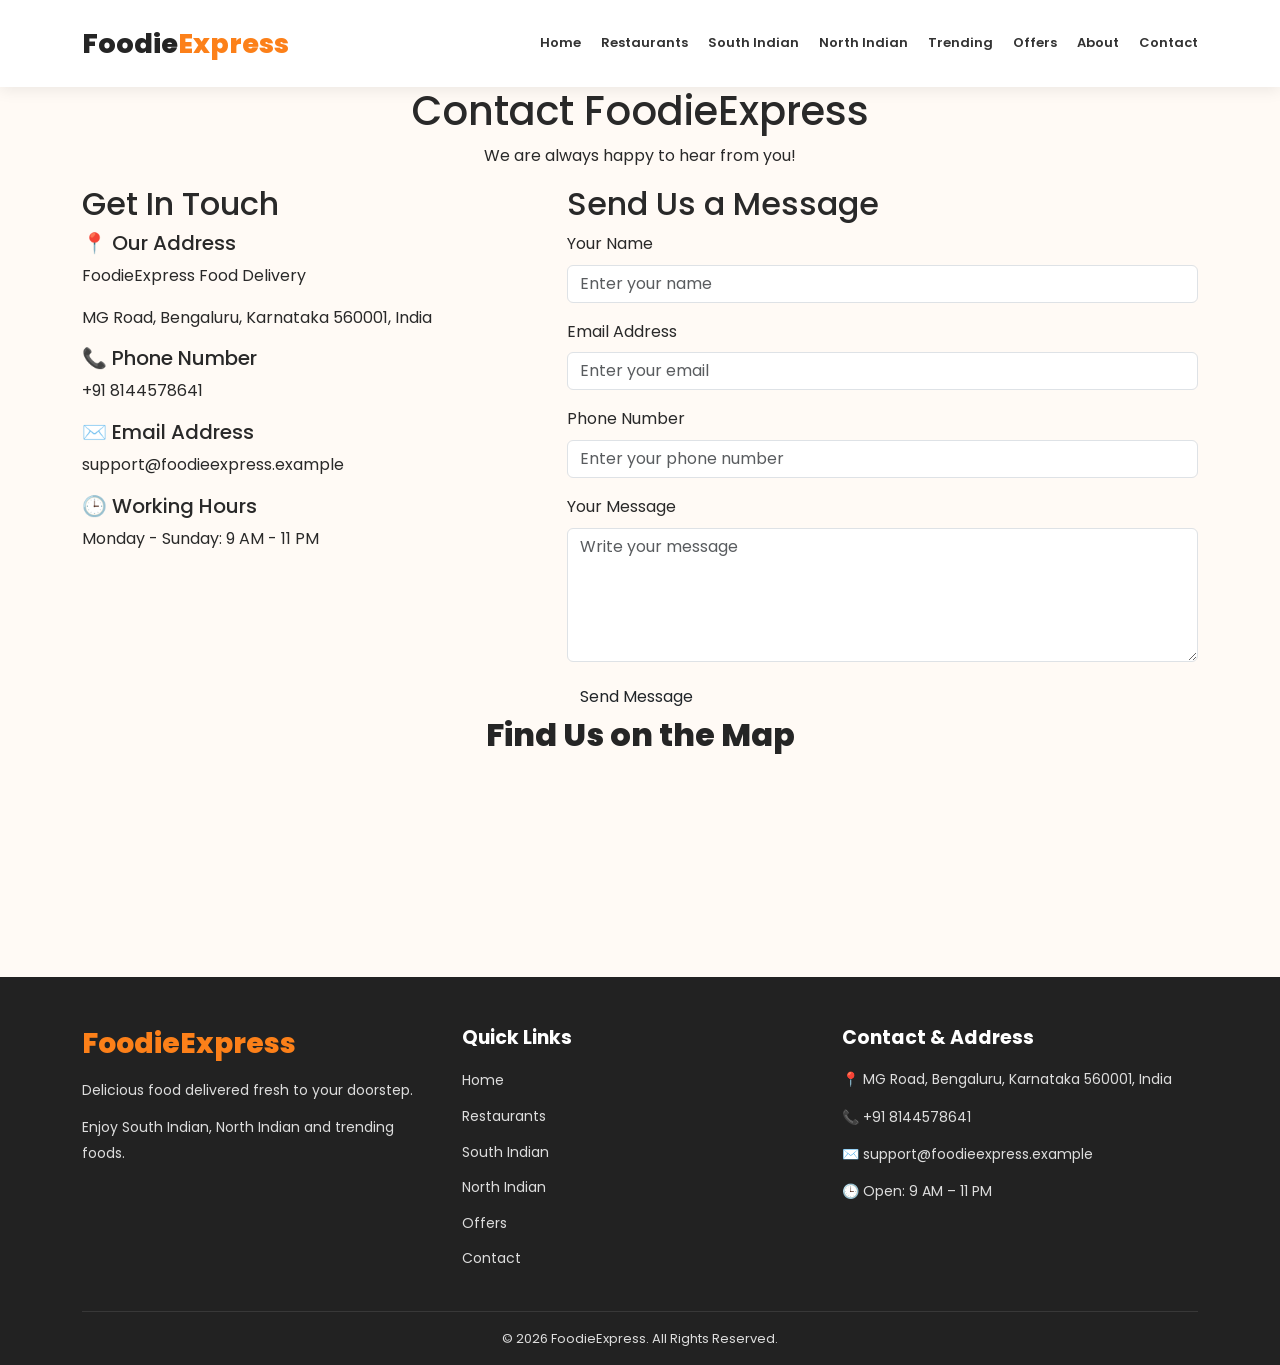
<file: contact.html>
<!DOCTYPE html>
<html lang="en">
<head>
    <meta charset="UTF-8">
    <meta name="viewport" content="width=device-width, initial-scale=1.0">
    <title>Contact Us | FoodieExpress</title>

    <link href="https://cdn.jsdelivr.net/npm/bootstrap@5.3.3/dist/css/bootstrap.min.css" rel="stylesheet">
    <link rel="stylesheet" href="style.css">
</head>
<body>

<!-- Navbar -->
<nav class="navbar">
    <div class="container">
        <a class="navbar-brand" href="index.html">Foodie<span>Express</span></a>

        <input type="checkbox" id="menu-toggle">
        <label for="menu-toggle" class="menu-icon">☰</label>

        <div class="nav-links">
            <a href="index.html">Home</a>
            <a href="restaurants.html">Restaurants</a>
            <a href="south-indian.html">South Indian</a>
            <a href="north-indian.html">North Indian</a>
            <a href="trending.html">Trending</a>
            <a href="offers.html">Offers</a>
            <a href="about.html">About</a>
            <a href="contact.html">Contact</a>
        </div>
    </div>
</nav>

<!-- Contact Banner -->
<section class="hero text-center">
    <div class="container">
        <h1>Contact FoodieExpress</h1>
        <p>We are always happy to hear from you!</p>
    </div>
</section>

<!-- Contact Information -->
<section class="section container">
    <div class="row g-5">

        <div class="col-md-5">
            <h2>Get In Touch</h2>

            <div class="contact-info">
                <h5>📍 Our Address</h5>
                <p>FoodieExpress Food Delivery</p>
                <p>MG Road, Bengaluru, Karnataka 560001, India</p>

                <h5>📞 Phone Number</h5>
                <p>+91 8144578641</p>

                <h5>✉️ Email Address</h5>
                <p>support@foodieexpress.example</p>

                <h5>🕒 Working Hours</h5>
                <p>Monday - Sunday: 9 AM - 11 PM</p>
            </div>
        </div>

        <div class="col-md-7">
            <h2>Send Us a Message</h2>

            <form action="mailto:support@foodieexpress.example"
                  method="post" enctype="text/plain">

                <div class="mb-3">
                    <label class="form-label">Your Name</label>
                    <input type="text" name="Name"
                           class="form-control"
                           placeholder="Enter your name" required>
                </div>

                <div class="mb-3">
                    <label class="form-label">Email Address</label>
                    <input type="email" name="Email"
                           class="form-control"
                           placeholder="Enter your email" required>
                </div>

                <div class="mb-3">
                    <label class="form-label">Phone Number</label>
                    <input type="tel" name="Phone"
                           class="form-control"
                           placeholder="Enter your phone number">
                </div>

                <div class="mb-3">
                    <label class="form-label">Your Message</label>
                    <textarea name="Message"
                              class="form-control"
                              rows="5"
                              placeholder="Write your message"
                              required></textarea>
                </div>

                <button type="submit" class="btn food-btn">
                    Send Message
                </button>
            </form>
        </div>

    </div>
</section>

<!-- Google Map -->

<section class="map-section">
    <div class="container">
        <h2 class="section-title">Find Us on the Map</h2>

        <div class="map-container">
            <iframe
                src="https://maps.google.com/maps?q=MG%20Road%2C%20Bengaluru%2C%20Karnataka%2C%20India&t=&z=14&ie=UTF8&iwloc=&output=embed"
                title="FoodieExpress location map"
                width="100%"
                height="200"
                style="border:0;"
                loading="eager"
                allowfullscreen
                referrerpolicy="no-referrer-when-downgrade">
            </iframe>
        </div>
    </div>
</section>


<!-- Footer -->

<footer class="footer">
    <div class="container">
        <div class="row gy-4">

            <div class="col-lg-4 col-md-6">
                <h3>FoodieExpress</h3>
                <p>Delicious food delivered fresh to your doorstep.</p>
                <p>Enjoy South Indian, North Indian and trending foods.</p>
            </div>

            <div class="col-lg-4 col-md-6">
                <h4>Quick Links</h4>
                <ul class="footer-links">
                    <li><a href="index.html">Home</a></li>
                    <li><a href="restaurants.html">Restaurants</a></li>
                    <li><a href="south-indian.html">South Indian</a></li>
                    <li><a href="north-indian.html">North Indian</a></li>
                    <li><a href="offers.html">Offers</a></li>
                    <li><a href="contact.html">Contact</a></li>
                </ul>
            </div>

            <div class="col-lg-4 col-md-12">
                <h4>Contact & Address</h4>
                <p>📍 MG Road, Bengaluru, Karnataka 560001, India</p>
                <p>📞 +91 8144578641</p>
                <p>✉️ support@foodieexpress.example</p>
                <p>🕒 Open: 9 AM – 11 PM</p>
            </div>

        </div>

        <hr class="footer-line">

        <div class="footer-bottom">
            <p>© 2026 FoodieExpress. All Rights Reserved.</p>
        </div>
    </div>
</footer>
</file>
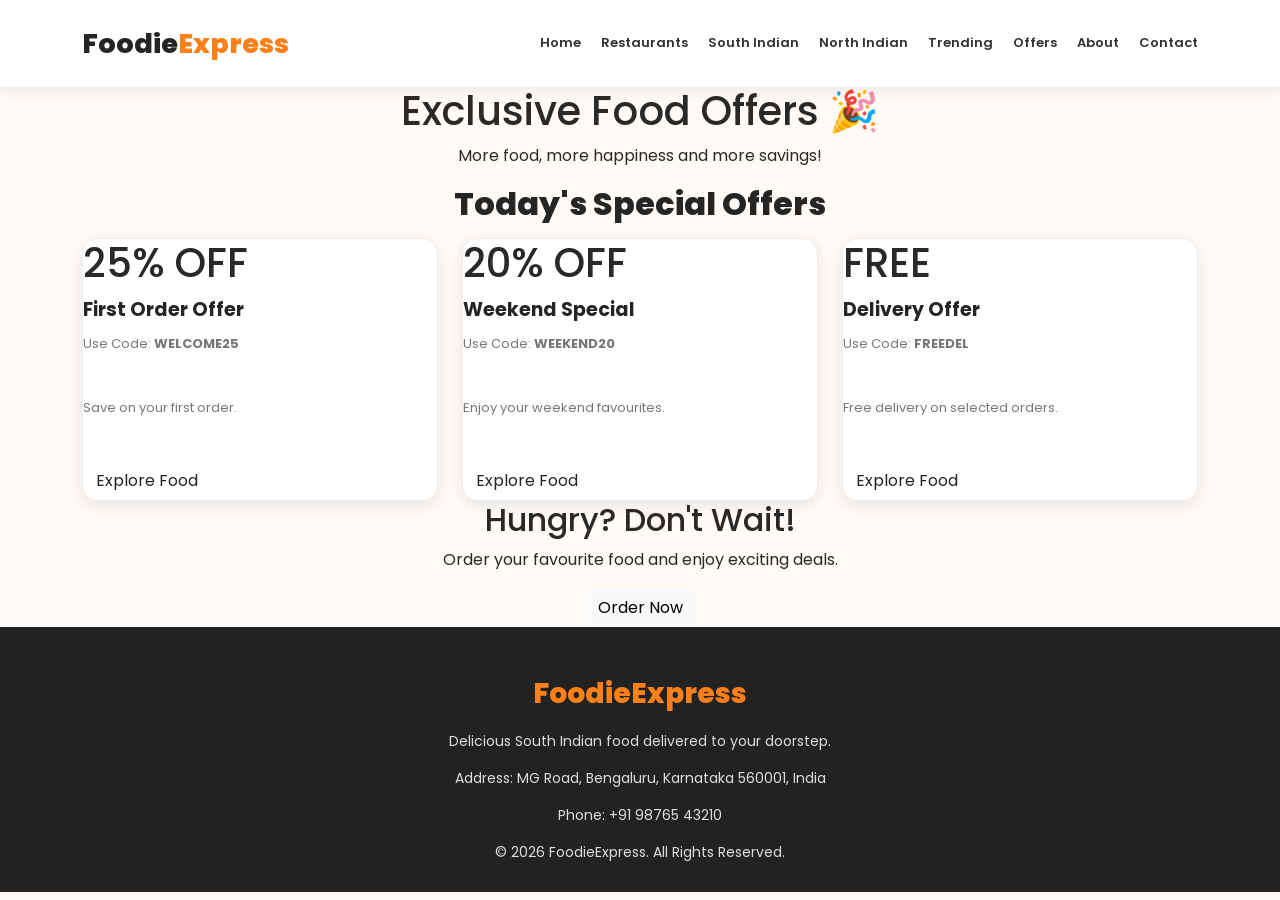
<file: offers.html>
<!DOCTYPE html>
<html lang="en">
<head>
    <meta charset="UTF-8">
    <meta name="viewport" content="width=device-width, initial-scale=1.0">
    <title>Offers | FoodieExpress</title>
    <link href="https://cdn.jsdelivr.net/npm/bootstrap@5.3.3/dist/css/bootstrap.min.css" rel="stylesheet">
    <link rel="stylesheet" href="style.css">
</head>
<body>

<nav class="navbar">
    <div class="container">
        <a class="navbar-brand" href="index.html">Foodie<span>Express</span></a>
        <input type="checkbox" id="menu-toggle">
        <label for="menu-toggle" class="menu-icon">☰</label>
        <div class="nav-links">
            <a href="index.html">Home</a>
            <a href="restaurants.html">Restaurants</a>
            <a href="south-indian.html">South Indian</a>
            <a href="north-indian.html">North Indian</a>
            <a href="trending.html">Trending</a>
            <a href="offers.html">Offers</a>
            <a href="about.html">About</a>
            <a href="contact.html">Contact</a>
        </div>
    </div>
</nav>

<section class="hero text-center">
    <div class="container">
        <h1>Exclusive Food Offers 🎉</h1>
        <p>More food, more happiness and more savings!</p>
    </div>
</section>

<section class="section container">
    <h2 class="section-title">Today's Special Offers</h2>

    <div class="row g-4">
        <div class="col-md-4">
            <div class="food-card offer-card">
                <h1>25% OFF</h1>
                <h4>First Order Offer</h4>
                <p>Use Code: <strong>WELCOME25</strong></p>
                <p>Save on your first order.</p>
                <a href="restaurants.html" class="btn food-btn">Explore Food</a>
            </div>
        </div>

        <div class="col-md-4">
            <div class="food-card offer-card">
                <h1>20% OFF</h1>
                <h4>Weekend Special</h4>
                <p>Use Code: <strong>WEEKEND20</strong></p>
                <p>Enjoy your weekend favourites.</p>
                <a href="restaurants.html" class="btn food-btn">Explore Food</a>
            </div>
        </div>

        <div class="col-md-4">
            <div class="food-card offer-card">
                <h1>FREE</h1>
                <h4>Delivery Offer</h4>
                <p>Use Code: <strong>FREEDEL</strong></p>
                <p>Free delivery on selected orders.</p>
                <a href="restaurants.html" class="btn food-btn">Explore Food</a>
            </div>
        </div>
    </div>
</section>

<section class="offer-banner text-center">
    <div class="container">
        <h2>Hungry? Don't Wait!</h2>
        <p>Order your favourite food and enjoy exciting deals.</p>
        <a href="restaurants.html" class="btn btn-light">Order Now</a>
    </div>
</section>

<footer class="footer text-center">
    <div class="container">
        <h3>FoodieExpress</h3>
        <p>Delicious South Indian food delivered to your doorstep.</p>
        <p>Address: MG Road, Bengaluru, Karnataka 560001, India</p>
        <p>Phone: +91 98765 43210</p>
        <p>© 2026 FoodieExpress. All Rights Reserved.</p>
    </div>
</footer>

</body>
</html>
</file>
<file: style.css>
/* =========================================
   FOODIEEXPRESS - COMPLETE HOME PAGE CSS
   HTML + CSS + BOOTSTRAP | NO JAVASCRIPT
========================================= */

@import url('https://fonts.googleapis.com/css2?family=Poppins:wght@400;500;600;700;800&display=swap');

/* BASIC SETTINGS */

* {
    margin: 0;
    padding: 0;
    box-sizing: border-box;
}

html {
    scroll-behavior: smooth;
}

body {
    font-family: 'Poppins', sans-serif;
    background: #fffaf5;
    color: #292929;
    line-height: 1.6;
}

:root {
    --orange: #fc8019;
    --dark-orange: #e96b08;
    --cream: #fff3e5;
    --dark: #252525;
    --white: #ffffff;
    --gray: #777777;
}

/* =========================================
   NAVBAR
========================================= */

.navbar {
    background: #ffffff;
    padding: 17px 0;
    box-shadow: 0 3px 15px rgba(0,0,0,0.08);
    position: sticky;
    top: 0;
    z-index: 1000;
}

.navbar .container {
    display: flex;
    align-items: center;
    justify-content: space-between;
}

.navbar-brand {
    font-size: 27px;
    font-weight: 800;
    color: var(--dark);
    text-decoration: none;
}

.navbar-brand span {
    color: var(--orange);
}

.nav-links {
    display: flex;
    align-items: center;
    gap: 20px;
}

.nav-links a {
    text-decoration: none;
    color: #333333;
    font-size: 13px;
    font-weight: 600;
    transition: 0.3s;
}

.nav-links a:hover {
    color: var(--orange);
}

#menu-toggle {
    display: none;
}

.menu-icon {
    display: none;
    font-size: 29px;
    color: var(--orange);
    cursor: pointer;
}

/* =========================================
   HOME AUTOMATIC IMAGE SLIDER
========================================= */

.home-slider {
    width: 100%;
    height: 520px;
    overflow: hidden;
    position: relative;
}

.slider-track {
    display: flex;
    width: 300%;
    height: 100%;
    animation: foodSlider 18s infinite;
}

.slide {
    width: 33.333333%;
    height: 100%;
    position: relative;
    flex-shrink: 0;
    overflow: hidden;
}

.slide img {
    width: 100%;
    height: 100%;
    object-fit: cover;
    display: block;
}

.slide::after {
    content: "";
    position: absolute;
    inset: 0;
    background: linear-gradient(
        90deg,
        rgba(0,0,0,0.72),
        rgba(0,0,0,0.15)
    );
}

.slide-content {
    position: absolute;
    top: 50%;
    left: 10%;
    transform: translateY(-50%);
    color: white;
    z-index: 2;
    max-width: 650px;
}

.hero-tag {
    display: inline-block;
    background: var(--orange);
    color: white;
    padding: 8px 15px;
    border-radius: 5px;
    font-size: 13px;
    font-weight: 600;
    margin-bottom: 18px;
}

.slide-content h1 {
    font-size: 45px;
    font-weight: 800;
    line-height: 1.25;
    margin-bottom: 18px;
}

.slide-content p {
    font-size: 17px;
    margin-bottom: 25px;
}

.slide-btn {
    display: inline-block;
    background: var(--orange);
    color: white;
    padding: 13px 30px;
    border-radius: 30px;
    text-decoration: none;
    font-weight: 600;
    transition: 0.3s;
}

.slide-btn:hover {
    background: var(--dark-orange);
    color: white;
    transform: translateY(-3px);
}

/* SLIDER ANIMATION */

@keyframes foodSlider {

    0%, 28% {
        transform: translateX(0);
    }

    33%, 61% {
        transform: translateX(-33.333333%);
    }

    66%, 94% {
        transform: translateX(-66.666666%);
    }

    100% {
        transform: translateX(0);
    }
}

/* =========================================
   WELCOME SECTION
========================================= */

.welcome-section {
    padding: 65px 0;
    background: #ffffff;
}

.section-title {
    font-size: 32px;
    font-weight: 800;
    text-align: center;
    margin-bottom: 15px;
    color: var(--dark);
}

.section-title span {
    color: var(--orange);
}

.welcome-text {
    max-width: 750px;
    margin: 0 auto 25px;
    color: var(--gray);
    font-size: 15px;
}

.main-btn {
    display: inline-block;
    background: var(--orange);
    color: white;
    padding: 12px 28px;
    border-radius: 30px;
    text-decoration: none;
    font-weight: 600;
    transition: 0.3s;
}

.main-btn:hover {
    background: var(--dark-orange);
    color: white;
}

/* =========================================
   COMMON SECTION SUBTITLE
========================================= */

.section-subtitle {
    color: var(--gray);
    text-align: center;
    margin-bottom: 35px;
    font-size: 14px;
}

/* =========================================
   CATEGORY SECTION
========================================= */

.category-section {
    padding: 65px 0;
    background: var(--cream);
}

.category-card {
    height: 100%;
    background: white;
    border-radius: 16px;
    overflow: hidden;
    box-shadow: 0 4px 15px rgba(0,0,0,0.08);
    transition: 0.3s ease;
}

.category-card:hover {
    transform: translateY(-8px);
    box-shadow: 0 10px 25px rgba(0,0,0,0.13);
}

.category-card img {
    width: 100%;
    height: 230px;
    object-fit: cover;
    display: block;
}

.category-content {
    padding: 22px;
    text-align: center;
}

.category-content h4 {
    font-size: 20px;
    font-weight: 700;
    margin-bottom: 10px;
}

.category-content p {
    color: var(--gray);
    font-size: 14px;
    min-height: 45px;
}

.card-btn {
    display: inline-block;
    background: var(--orange);
    color: white;
    text-decoration: none;
    padding: 9px 22px;
    border-radius: 25px;
    font-size: 13px;
    font-weight: 600;
    transition: 0.3s;
}

.card-btn:hover {
    background: var(--dark-orange);
    color: white;
}

/* =========================================
   POPULAR FOOD SECTION
========================================= */

.popular-section {
    padding: 65px 0;
    background: #fffaf5;
}

/* FOOD CARDS */

.food-card {
    width: 100%;
    height: 100%;
    background: white;
    border-radius: 15px;
    overflow: hidden;
    box-shadow: 0 4px 15px rgba(0,0,0,0.09);
    border: 1px solid #eeeeee;
    transition: 0.3s ease;
}

.food-card:hover {
    transform: translateY(-8px);
    box-shadow: 0 10px 25px rgba(0,0,0,0.14);
}

.food-card img {
    display: block;
    width: 100%;
    height: 225px;
    object-fit: cover;
}

.food-card h4 {
    font-size: 19px;
    font-weight: 700;
    margin: 12px 0;
    color: var(--dark);
}

.food-card p {
    color: var(--gray);
    font-size: 13px;
    min-height: 48px;
}

.food-label {
    display: inline-block;
    background: #fff0df;
    color: var(--dark-orange);
    padding: 5px 10px;
    border-radius: 5px;
    font-size: 11px;
    font-weight: 700;
}

.food-bottom {
    display: flex;
    justify-content: space-between;
    align-items: center;
    gap: 10px;
    margin-top: 15px;
}

.food-bottom h5 {
    color: var(--orange);
    font-size: 21px;
    font-weight: 700;
    margin: 0;
}

.order-btn {
    display: inline-block;
    background: var(--orange);
    color: white;
    padding: 9px 17px;
    border-radius: 25px;
    text-decoration: none;
    font-size: 12px;
    font-weight: 600;
    transition: 0.3s;
}

.order-btn:hover {
    background: var(--dark-orange);
    color: white;
}

/* =========================================
   SPECIAL OFFER SECTION
========================================= */

.home-offer-section {
    padding: 55px 0;
    background: white;
}

.home-offer {
    min-height: 300px;
    display: flex;
    align-items: center;
    padding: 45px;
    border-radius: 20px;
    color: white;
    background:
        linear-gradient(
            90deg,
            rgba(0,0,0,0.82),
            rgba(0,0,0,0.25)
        ),
        url('https://images.unsplash.com/photo-1498837167922-ddd27525d352')
        center/cover no-repeat;
}

.offer-small {
    display: inline-block;
    background: var(--orange);
    padding: 7px 14px;
    border-radius: 5px;
    font-size: 13px;
    font-weight: 600;
    margin-bottom: 15px;
}

.home-offer h2 {
    font-size: 34px;
    font-weight: 800;
    margin-bottom: 12px;
}

.home-offer p {
    font-size: 15px;
}

.home-offer h4 {
    font-size: 20px;
    color: #ffd09f;
    font-weight: 700;
    margin: 15px 0 20px;
}

.offer-btn {
    display: inline-block;
    background: var(--orange);
    color: white;
    padding: 11px 25px;
    border-radius: 25px;
    text-decoration: none;
    font-weight: 600;
    transition: 0.3s;
}

.offer-btn:hover {
    background: var(--dark-orange);
    color: white;
}

/* =========================================
   WHY CHOOSE US
========================================= */

.why-section {
    padding: 65px 0;
    background: var(--cream);
}

.benefit-card {
    height: 100%;
    padding: 30px 22px;
    background: white;
    text-align: center;
    border-radius: 15px;
    box-shadow: 0 4px 15px rgba(0,0,0,0.07);
    transition: 0.3s;
}

.benefit-card:hover {
    transform: translateY(-7px);
}

.benefit-card i {
    font-size: 42px;
    color: var(--orange);
    display: block;
    margin-bottom: 15px;
}

.benefit-card h4 {
    font-size: 19px;
    font-weight: 700;
    margin-bottom: 10px;
}

.benefit-card p {
    color: var(--gray);
    font-size: 14px;
    margin-bottom: 0;
}

/* =========================================
   CALL TO ACTION
========================================= */

.cta-section {
    padding: 65px 15px;
    background: linear-gradient(120deg, #fc8019, #ffad5c);
    color: white;
}

.cta-section h2 {
    font-size: 32px;
    font-weight: 800;
    margin-bottom: 12px;
}

.cta-section p {
    font-size: 15px;
    margin-bottom: 25px;
}

.cta-btn {
    display: inline-block;
    background: white;
    color: var(--dark-orange);
    padding: 12px 28px;
    border-radius: 30px;
    text-decoration: none;
    font-weight: 700;
    transition: 0.3s;
}

.cta-btn:hover {
    background: var(--dark);
    color: white;
}

/* =========================================
   FOOTER
========================================= */

.footer {
    background: #222222;
    color: white;
    padding: 50px 0 15px;
    text-align: left;
}

.footer h3 {
    color: var(--orange);
    font-size: 28px;
    font-weight: 800;
    margin-bottom: 18px;
}

.footer h4 {
    color: white;
    font-size: 19px;
    font-weight: 700;
    margin-bottom: 18px;
}

.footer p {
    color: #dddddd;
    font-size: 14px;
    line-height: 1.8;
    margin-bottom: 12px;
}

.footer p i {
    color: var(--orange);
    margin-right: 7px;
}

.footer-links {
    list-style: none;
    padding: 0;
    margin: 0;
}

.footer-links li {
    margin-bottom: 10px;
}

.footer-links a {
    color: #dddddd;
    text-decoration: none;
    font-size: 14px;
    transition: 0.3s;
}

.footer-links a:hover {
    color: var(--orange);
    padding-left: 5px;
}

/* SOCIAL MEDIA */

.social-links {
    display: flex;
    gap: 12px;
    margin-top: 20px;
}

.social-links a {
    width: 38px;
    height: 38px;
    display: flex;
    align-items: center;
    justify-content: center;
    border-radius: 50%;
    background: #383838;
    color: white;
    font-size: 17px;
    text-decoration: none;
    transition: 0.3s;
}

.social-links a:hover {
    background: var(--orange);
    color: white;
}

.footer-line {
    border-color: #777777;
    margin: 30px 0 15px;
}

.footer-bottom {
    text-align: center;
}

.footer-bottom p {
    margin: 0;
    font-size: 13px;
}

/* =========================================
   ANIMATIONS
========================================= */

@keyframes fadeUp {
    from {
        opacity: 0;
        transform: translateY(30px);
    }

    to {
        opacity: 1;
        transform: translateY(0);
    }
}

@keyframes fadeIn {
    from {
        opacity: 0;
    }

    to {
        opacity: 1;
    }
}

.fade-up {
    animation: fadeUp 1s ease forwards;
}

.fade-in {
    animation: fadeIn 1.5s ease forwards;
}

/* =========================================
   TABLET RESPONSIVE
========================================= */

@media (max-width: 991px) {

    .navbar .container {
        position: relative;
        flex-wrap: wrap;
    }

    .menu-icon {
        display: block;
    }

    .nav-links {
        display: none;
        flex-direction: column;
        align-items: flex-start;
        gap: 16px;
        width: 100%;
        padding: 20px 0 5px;
    }

    #menu-toggle:checked ~ .nav-links {
        display: flex;
    }

    .home-slider {
        height: 430px;
    }

    .slide-content h1 {
        font-size: 36px;
    }

    .category-card img {
        height: 200px;
    }

    .food-card img {
        height: 210px;
    }

    .home-offer h2 {
        font-size: 29px;
    }
}

/* =========================================
   MOBILE RESPONSIVE
========================================= */

@media (max-width: 767px) {

    .navbar {
        padding: 13px 0;
    }

    .navbar-brand {
        font-size: 23px;
    }

    .menu-icon {
        font-size: 27px;
    }

    .home-slider {
        height: 350px;
    }

    .slide-content {
        left: 6%;
        right: 6%;
        max-width: 90%;
    }

    .slide-content h1 {
        font-size: 27px;
    }

    .slide-content p {
        font-size: 14px;
    }

    .hero-tag {
        font-size: 11px;
        padding: 6px 10px;
    }

    .slide-btn {
        padding: 10px 22px;
        font-size: 13px;
    }

    .welcome-section,
    .category-section,
    .popular-section,
    .why-section {
        padding: 45px 0;
    }

    .section-title {
        font-size: 26px;
    }

    .welcome-text {
        font-size: 13px;
    }

    .category-card img {
        height: 210px;
    }

    .food-card img {
        height: 220px;
    }

    .home-offer {
        padding: 30px 20px;
        min-height: 280px;
    }

    .home-offer h2 {
        font-size: 25px;
    }

    .home-offer p {
        font-size: 13px;
    }

    .cta-section h2 {
        font-size: 25px;
    }

    .footer {
        text-align: center;
        padding: 40px 15px 15px;
    }

    .social-links {
        justify-content: center;
    }

    .footer-links {
        text-align: center;
    }
}

/* =========================================
   SMALL MOBILE
========================================= */

@media (max-width: 480px) {

    .navbar-brand {
        font-size: 21px;
    }

    .home-slider {
        height: 290px;
    }

    .slide-content h1 {
        font-size: 22px;
    }

    .slide-content p {
        font-size: 12px;
        margin-bottom: 17px;
    }

    .slide-btn {
        padding: 9px 18px;
        font-size: 12px;
    }

    .section-title {
        font-size: 23px;
    }

    .category-content h4,
    .food-card h4 {
        font-size: 17px;
    }

    .food-card img {
        height: 190px;
    }

    .home-offer h2 {
        font-size: 22px;
    }

    .home-offer h4 {
        font-size: 17px;
    }

    .cta-section h2 {
        font-size: 22px;
    }

    .footer h3 {
        font-size: 24px;
    }
}
</file>
